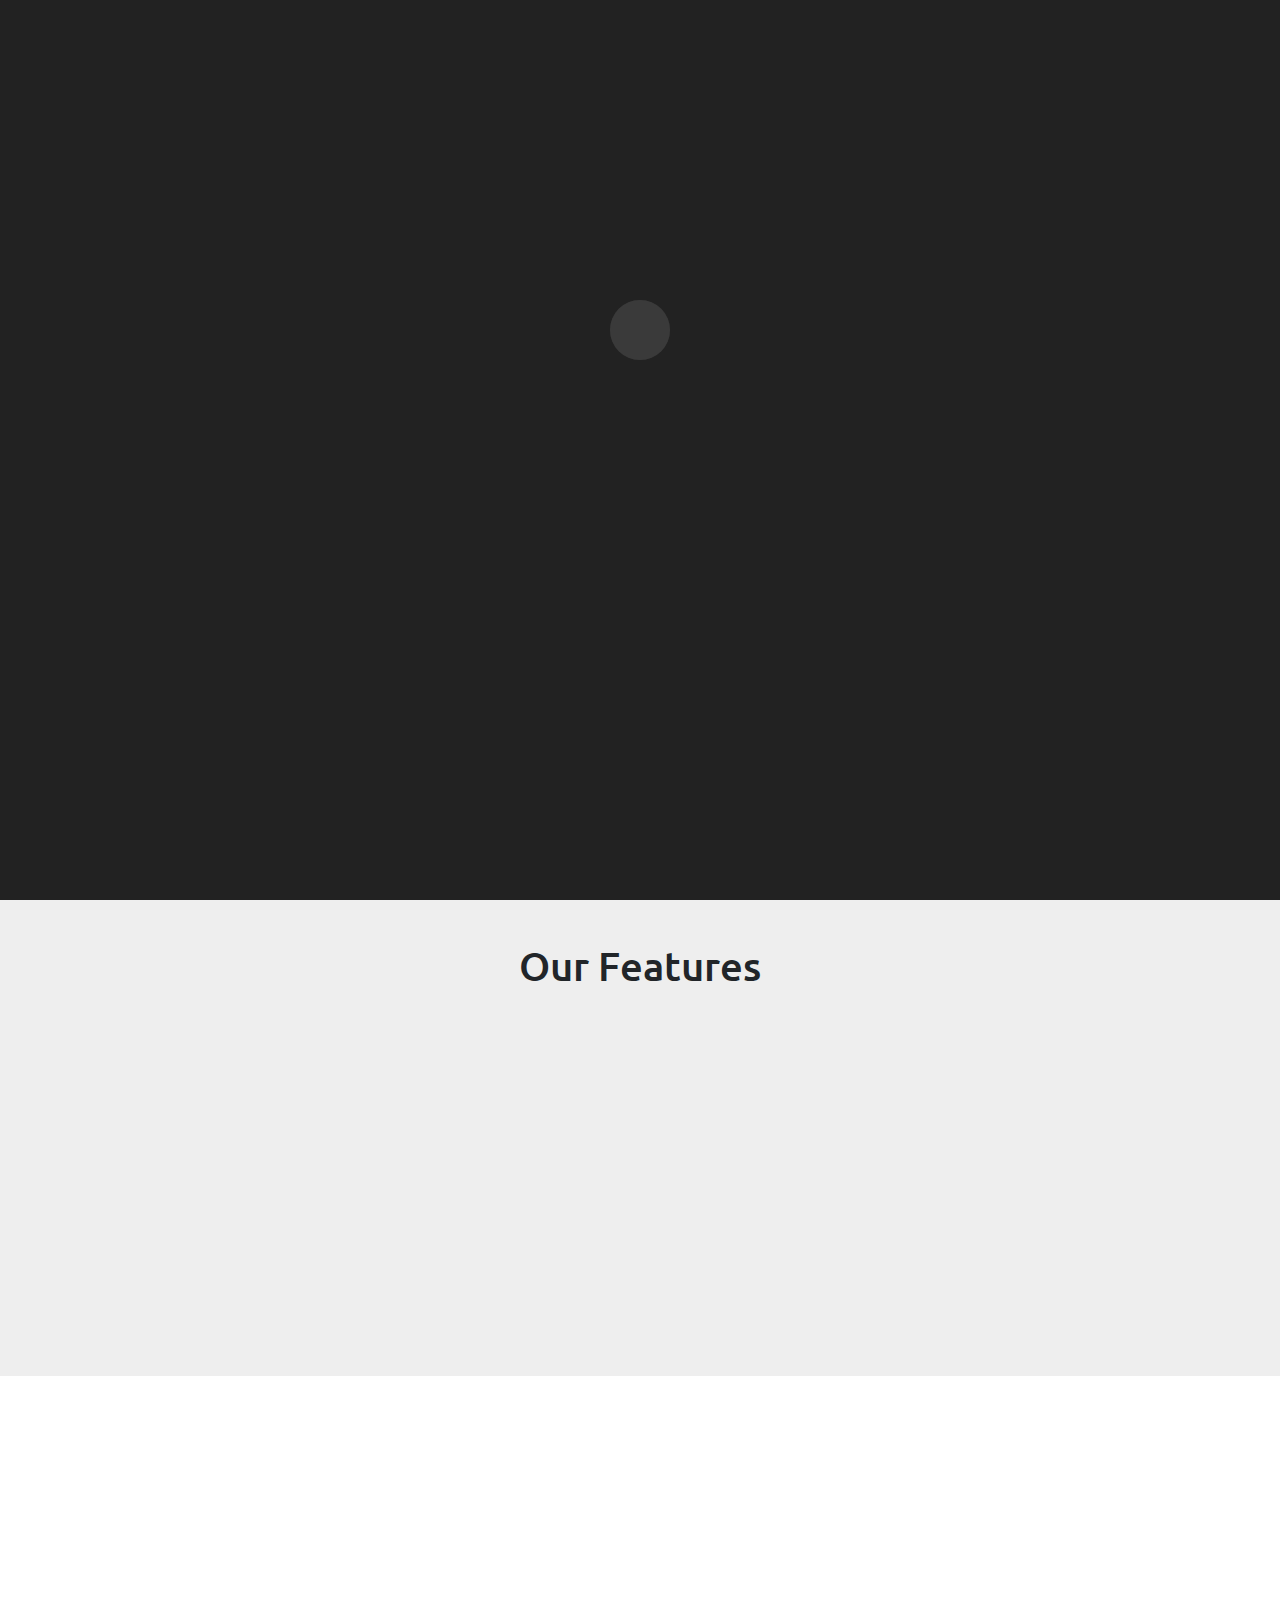
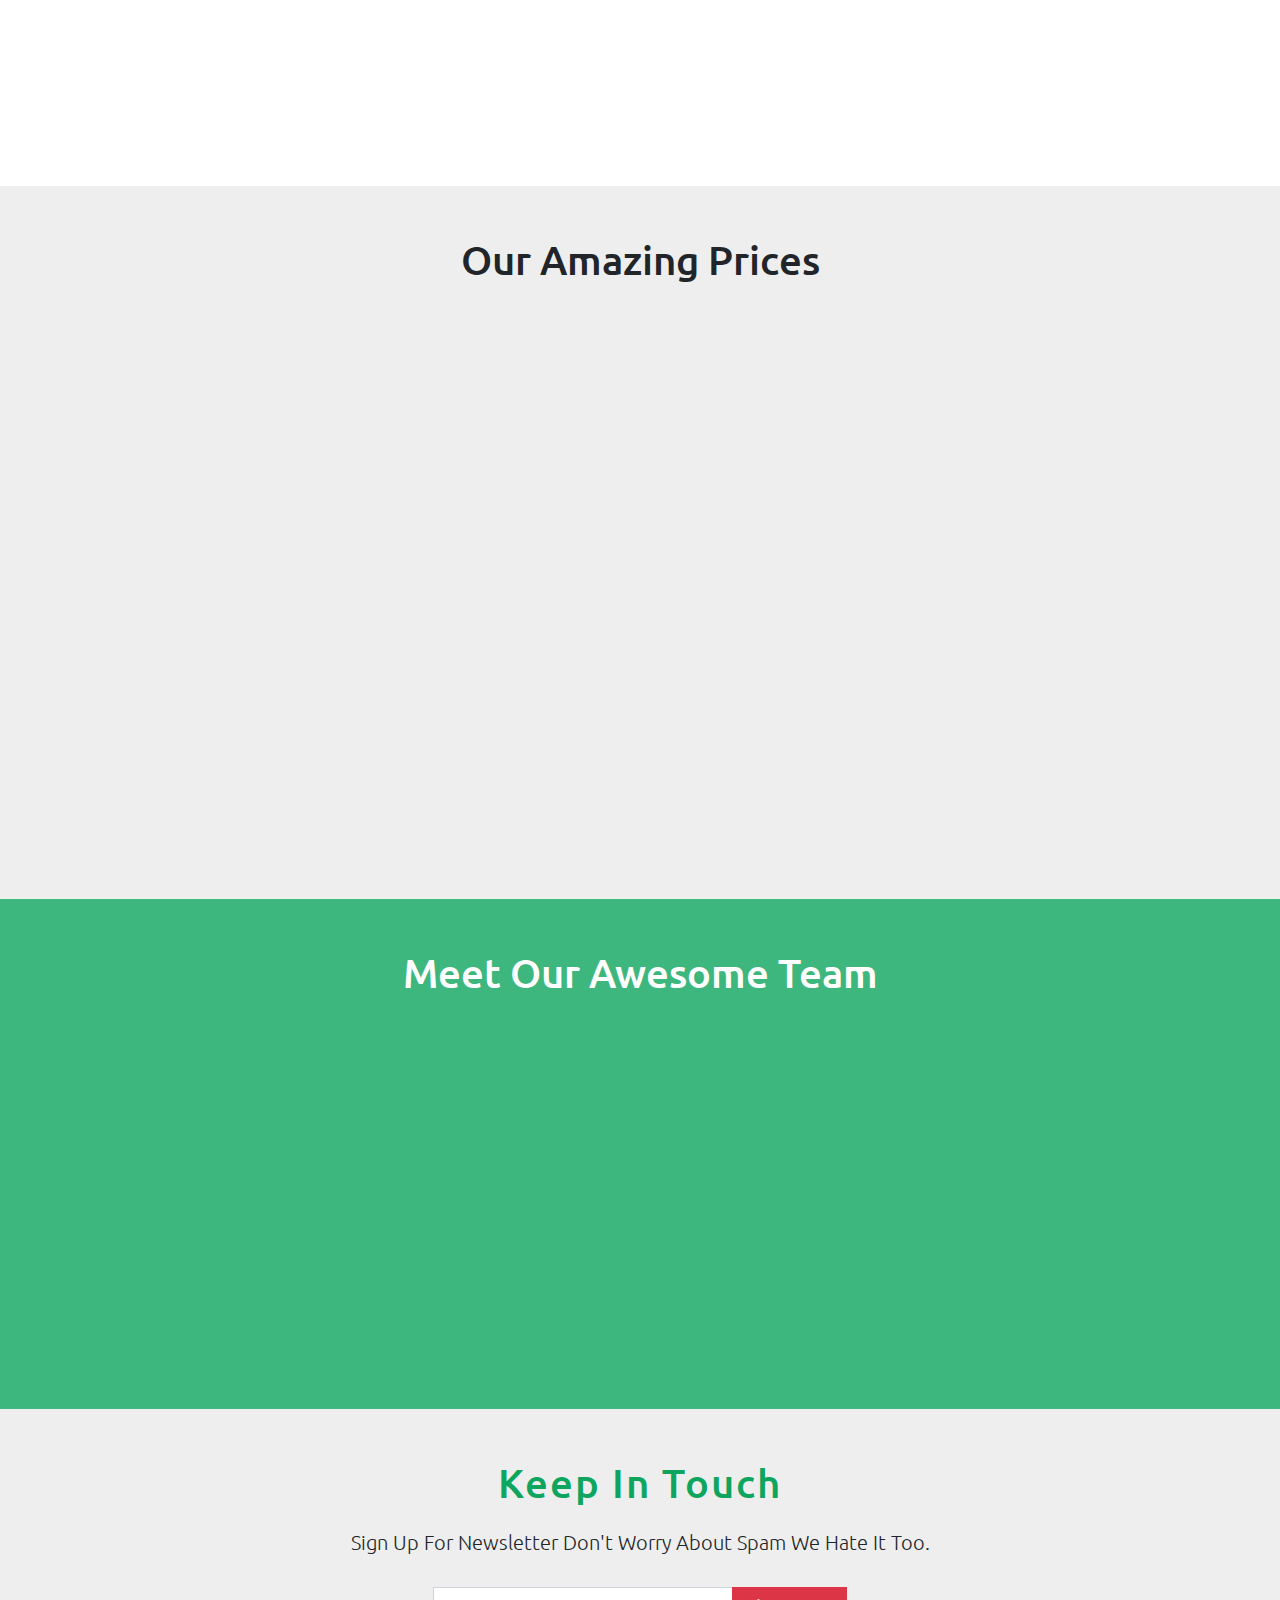
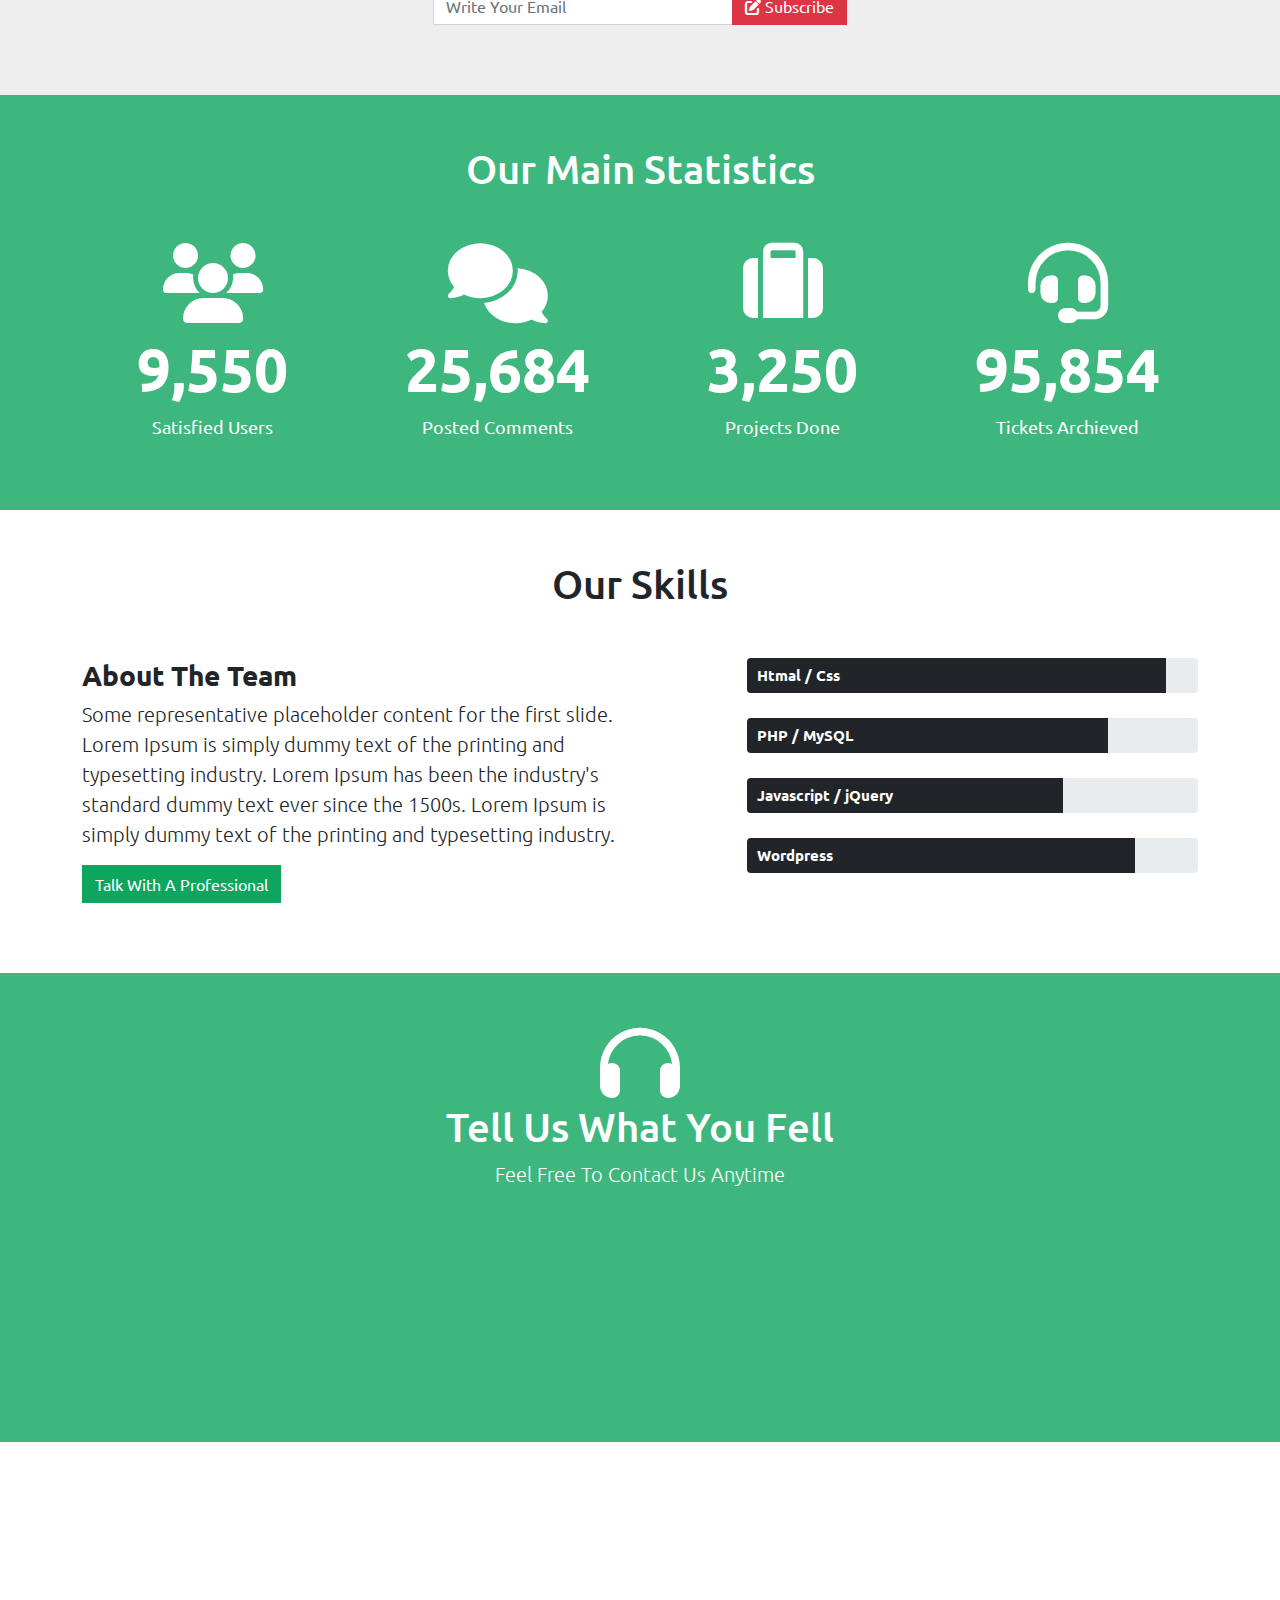
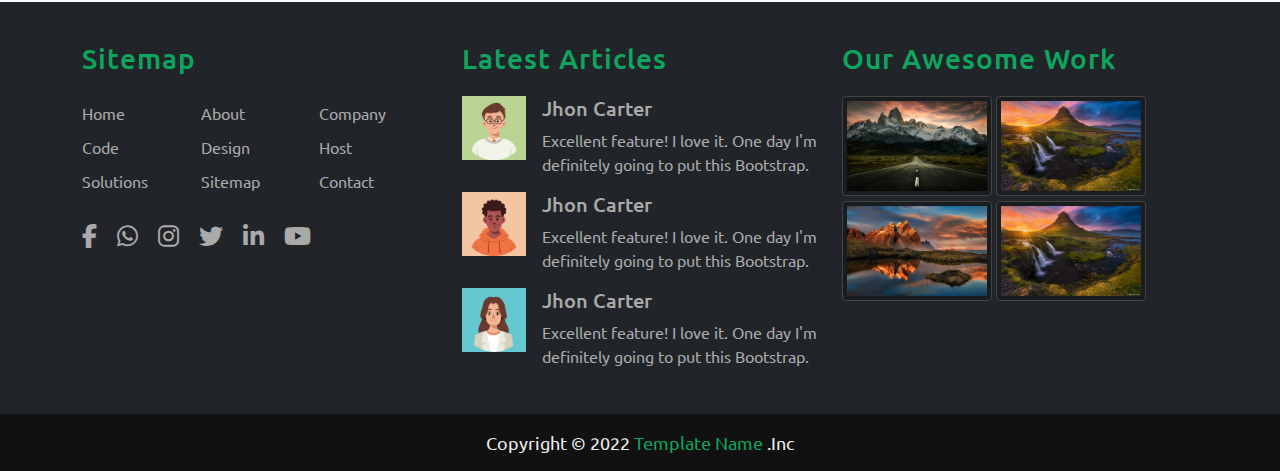
<file: index.html>
<!DOCTYPE html>
<html lang="en">
<head>
    <meta charset="UTF-8">
    <meta http-equiv="X-UA-Compatible" content="IE=edge">
    <!-- First Mobile Meta -->
    <meta name="viewport" content="width=device-width, initial-scale=1.0">
    <title>Home</title>
    <link rel="stylesheet" href="https://cdn.jsdelivr.net/npm/bootstrap-icons@1.8.3/font/bootstrap-icons.css">
    <link rel="stylesheet" href="css/bootstrap.css">
    <link rel="stylesheet" href="https://cdnjs.cloudflare.com/ajax/libs/font-awesome/6.1.1/css/all.min.css">
    <link rel="stylesheet" href="css/style.css">
    <link rel="stylesheet" href="css/media.css">
    <link rel="stylesheet" href="css/default_theme.css">
    <link rel="stylesheet" href="css/hover.css">
    <link rel="stylesheet" href="css/animate.css">
    <!--[if It IE 9]>
    <script src="js/html5shiv.min.js"></script>
    <script src="js/respond.min.js"></script>
    <![endif]-->
</head>
<body>

    <!-- Start Section Tool Box -->

    <section class="option-box">
        <div class="color-option">
            <h4>Color Option</h4>
            <ul class="list-unstyled">
                <li data-value="css/default_theme.css"></li>
                <li data-value="css/darkRed_theme.css"></li>
                <li data-value="css/purple_theme.css"></li>
                <li data-value="css/yellow_theme.css"></li>
                <li data-value="css/blue_theme.css"></li>
            </ul>
        </div>
        <i class="fa fa-gear fa-2x gear-check"></i>
    </section>

    <!-- End Section Tool Box -->

    <!-- Start Navbar -->
    
    <nav class="navbar fixed-top navbar-dark bg-dark navbar-expand-lg">
        <div class="container">
            <a class="navbar-brand" href="#">
                <img src="images/bootstrap-logo.svg" alt="" width="30" height="24" 
                class="d-inline-block align-text-bottom">Site <span>Inc.</span></a>
            <button class="navbar-toggler" type="button" data-bs-toggle="collapse" data-bs-target="#navbarSupportedContent" aria-controls="navbarSupportedContent" aria-expanded="false" aria-label="Toggle navigation">
                <span class="navbar-toggler-icon"></span>
            </button>
            <div class="collapse navbar-collapse" id="navbarSupportedContent">
                <ul class="navbar-nav me-auto mb-2 mb-lg-0">
                <li class="nav-item">
                    <a class="nav-link active" aria-current="page" href="index.html">Home</a>
                </li>
                <li class="nav-item">
                    <a class="nav-link" href="about.html">About</a>
                </li>
                <li class="nav-item">
                    <a class="nav-link" href="#">FAQ</a>
                </li>
                <li class="nav-item dropdown">
                    <a class="nav-link dropdown-toggle" href="#" id="navbarDropdown" role="button" data-bs-toggle="dropdown" aria-expanded="false">
                    Services
                    </a>
                    <ul class="dropdown-menu" aria-labelledby="navbarDropdown">
                    <li><a class="dropdown-item" href="#">Programming</a></li>
                    <li><a class="dropdown-item" href="#">Web Design</a></li>
                    <li><a class="dropdown-item" href="#">Graphic Design</a></li>
                    <li><hr class="dropdown-divider"></li>
                    <li><a class="dropdown-item" href="#">Web Hosting</a></li>
                    </ul>
                </li>
                <li class="nav-item">
                    <a class="nav-link" href="#">Map</a>
                </li>
                <li class="nav-item">
                    <a class="nav-link" href="#">Contact</a>
                </li>
                </ul>
            </div>
        </div>
    </nav>

    <!-- End Navbar -->

    <!-- Start Carousel -->

    <div id="myslide" class="carousel slide carousel-fade" data-bs-ride="false">
        <div class="carousel-indicators">
          <button type="button" data-bs-target="#myslide" data-bs-slide-to="0" class="active" aria-current="true" aria-label="Slide 1"></button>
          <button type="button" data-bs-target="#myslide" data-bs-slide-to="1" aria-label="Slide 2"></button>
          <button type="button" data-bs-target="#myslide" data-bs-slide-to="2" aria-label="Slide 3"></button>
        </div>
        <div class="carousel-inner">
          <div class="carousel-item active">
            <img src="images/01.jpg" class="d-block w-100" alt="...">
            <div class="carousel-caption d-none d-md-block">
              <h5>First slide label</h5>
              <p>Some representative placeholder content for the first slide.</p>
            </div>
          </div>
          <div class="carousel-item">
            <img src="images/02.jpg" class="d-block w-100" alt="...">
            <div class="carousel-caption d-none d-md-block">
              <h5>Second slide label</h5>
              <p>Some representative placeholder content for the second slide.</p>
            </div>
          </div>
          <div class="carousel-item">
            <img src="images/03.jpg" class="d-block w-100" alt="...">
            <div class="carousel-caption d-none d-md-block">
              <h5>Third slide label</h5>
              <p>Some representative placeholder content for the third slide.</p>
            </div>
          </div>
        </div>
        <button class="carousel-control-prev" type="button" data-bs-target="#myslide" data-bs-slide="prev">
          <span class="carousel-control-prev-icon" aria-hidden="true"></span>
          <span class="visually-hidden">Previous</span>
        </button>
        <button class="carousel-control-next" type="button" data-bs-target="#myslide" data-bs-slide="next">
          <span class="carousel-control-next-icon" aria-hidden="true"></span>
          <span class="visually-hidden">Next</span>
        </button>
    </div>

    <!-- End Carousel -->

    <!-- Start Section -->

    <section class="about text-center wow animate__bounceIn" data-wow-duration="2s" data-wow-offset="400">
        <div class="container">
            <h1>Meet Our New Template <span>Site Inc.</span></h1>
            <p class="lead">Carousels support swiping left/right on touchscreen devices to move between slides.</p>
        </div>
    </section>

    <!-- End Section -->

    <!-- Start Section Features-->

    <section class="features text-center">
        <div class="container">
            <h2 class="h1">Our Features</h2>
            <div class="row">
                <div class="col-lg-3 col-md-6">
                    <div class="feat wow animate__bounceInLeft" data-wow-duration="2s" data-wow-offset="200">
                        <i class="bi bi-check-lg"></i>
                        <h4>100% Responsive</h4>
                        <p>Lorem Ipsum is simply dummy text of the printing and typesetting industry. Lorem Ipsum has been the industry's standard dummy text ever since the 1500s.</p>
                    </div>
                </div>
                <div class="col-lg-3 col-md-6">
                    <div class="feat wow animate__bounceInUp" data-wow-duration="2s" data-wow-offset="200">
                        <i class="bi bi-hand-thumbs-up"></i>
                        <h4>Retina Ready</h4>
                        <p>Lorem Ipsum is simply dummy text of the printing and typesetting industry. Lorem Ipsum has been the industry's standard dummy text ever since the 1500s.</p>
                    </div>
                </div>
                <div class="col-lg-3 col-md-6">
                    <div class="feat wow animate__bounceInDown" data-wow-duration="2s" data-wow-offset="200">
                        <i class="bi bi-eye"></i>
                        <h4>Awesome Display</h4>
                        <p>Lorem Ipsum is simply dummy text of the printing and typesetting industry. Lorem Ipsum has been the industry's standard dummy text ever since the 1500s.</p>
                    </div>
                </div>
                <div class="col-lg-3 col-md-6">
                    <div class="feat wow animate__bounceInRight" data-wow-duration="2s" data-wow-offset="200">
                        <i class="bi bi-pencil"></i>
                        <h4>Well Documented</h4>
                        <p>Lorem Ipsum is simply dummy text of the printing and typesetting industry. Lorem Ipsum has been the industry's standard dummy text ever since the 1500s.</p>
                    </div>

                </div>
            </div>
        </div>
    </section>

    <!-- End Section Features-->

    <!-- Start Testimonials Section -->

    <section class="testimonials text-center wow animate__jackInTheBox" data-wow-duration="2s" data-wow-offset="400">
        <div class="container">
            <h2 class="h1">What Our Clients Say</h2>
            <div id="carousel-testimonials" class="carousel slide" data-bs-ride="false">
                <div class="carousel-inner">
                    <div class="carousel-item active">
                        <p class="lead">Some representative placeholder content for the first slide. Lorem Ipsum is simply dummy text of the printing and typesetting industry. Lorem Ipsum has been the industry's standard dummy text ever since the 1500s.</p>
                        <span>Mohamed Alaa</span>
                    </div>
                    <div class="carousel-item">
                        <p class="lead">Some representative placeholder content for the first slide. Lorem Ipsum is simply dummy text of the printing and typesetting industry. Lorem Ipsum has been the industry's standard dummy text ever since the 1500s.</p>
                        <span>Ahmed Said</span>
                    </div>
                    <div class="carousel-item">
                        <p class="lead">Some representative placeholder content for the first slide. Lorem Ipsum is simply dummy text of the printing and typesetting industry. Lorem Ipsum has been the industry's standard dummy text ever since the 1500s.</p>
                        <span>Haneen Alaa</span>
                    </div>
                </div>
                <div class="carousel-indicators">
                    <button type="button" data-bs-target="#carousel-testimonials" data-bs-slide-to="0" class="active" aria-current="true" aria-label="Slide 1">
                        <img src="images/001-02.jpg" alt="Mohamed Alaa">
                    </button>
                    <button type="button" data-bs-target="#carousel-testimonials" data-bs-slide-to="1" aria-label="Slide 2">
                        <img src="images/002-02.jpg" alt="Ahmed Said">
                    </button>
                    <button type="button" data-bs-target="#carousel-testimonials" data-bs-slide-to="2" aria-label="Slide 3">
                        <img src="images/003-02.jpg" alt="Haneen Alaa">
                    </button>
                </div>
            </div>
        </div>
    </section>

    <!-- End Testimonials Section -->

    <!-- Start Price Table Section -->

    <section class="price-table text-center">
        <div class="container">
            <h2 class="h1">Our Amazing Prices</h2>
            <div class="row">
                <div class="col-md-3 col-sm-6 col-xs-12">
                    <div class="price-box wow animate__fadeInUp" data-wow-duration="2s" data-wow-offset="500">
                        <h2>Hosting</h2>
                        <p>$40</p>
                        <ul class="list-unstyled">
                            <li>Space: 30GB</li>
                            <li>Email: 20</li>
                            <li>IP: 2 ip</li>
                            <li>Databases: 10</li>
                            <li>FTP Accounts: 5</li>
                        </ul>
                        <a href="#" class="btn btn-info">Order New</a>
                    </div>
                </div>
                <div class="col-md-3 col-sm-6 col-xs-12">
                    <div class="price-box wow animate__fadeInDown" data-wow-duration="2s" data-wow-offset="500">
                        <h2>VPS</h2>
                        <p>$50</p>
                        <ul class="list-unstyled">
                            <li>Space: 50GB</li>
                            <li>Email: 30</li>
                            <li>IP: 5 ip</li>
                            <li>Databases: 20</li>
                            <li>FTP Accounts: 10</li>
                        </ul>
                        <a href="#" class="btn btn-info">Order New</a>
                    </div>
                </div>
                <div class="col-md-3 col-sm-6 col-xs-12">
                    <div class="price-box wow animate__fadeInUp" data-wow-duration="2s" data-wow-offset="500">
                        <h2>Dedicated</h2>
                        <p>$70</p>
                        <ul class="list-unstyled">
                            <li>Space: 80GB</li>
                            <li>Email: 40</li>
                            <li>IP: 8 ip</li>
                            <li>Databases: 30</li>
                            <li>FTP Accounts: 20</li>
                        </ul>
                        <a href="#" class="btn btn-info">Order New</a>
                    </div>
                </div>
                <div class="col-md-3 col-sm-6 col-xs-12">
                    <div class="price-box wow animate__fadeInDown" data-wow-duration="2s" data-wow-offset="500">
                        <h2>Cloud</h2>
                        <p>$90</p>
                        <ul class="list-unstyled">
                            <li>Space: 90GB</li>
                            <li>Email: 50</li>
                            <li>IP: 10 ip</li>
                            <li>Databases: 50</li>
                            <li>FTP Accounts: 50</li>
                        </ul>
                        <a href="#" class="btn btn-info">Order New</a>
                    </div>
                </div>
            </div>
        </div>
    </section>

    <!-- End Price Table Section -->

    <!-- Start Our Team Section -->

    <section class="our-team text-center">
        <div class="team">
            <div class="container">
                <h2 class="h1">Meet Our Awesome Team</h2>
                <div class="row">
                    <div class="col-lg-3 col-sm-6">
                        <div class="person wow animate__pulse" data-wow-duration="1s" data-wow-offset="400">
                            <img class="rounded-circle" src="images/001-02.jpg" alt="Mohamed Alaa">
                            <h3>Mohamed Alaa</h3>
                            <p>Some representative placeholder content for the first slide.</p>
                            <a href="#"><i class="fa-brands fa-google"></i></a>
                            <a href=""><i class="fa-brands fa-facebook-f"></i></a>
                            <a href=""><i class="fa-brands fa-twitter"></i></a>
                            <a href=""><i class="fa-brands fa-instagram"></i></a>
                        </div>
                    </div>

                    <div class="col-lg-3 col-sm-6">
                        <div class="person wow animate__pulse" data-wow-duration="1s" data-wow-offset="400">
                            <img class="rounded-circle" src="images/002-02.jpg" alt="Mahmod Ahmed">
                            <h3>Mahmod Ahmed</h3>
                            <p>Some representative placeholder content for the first slide.</p>
                            <a href="#"><i class="fa-brands fa-google"></i></a>
                            <a href=""><i class="fa-brands fa-facebook-f"></i></a>
                            <a href=""><i class="fa-brands fa-twitter"></i></a>
                            <a href=""><i class="fa-brands fa-instagram"></i></a>
                        </div>
                    </div>

                    <div class="col-lg-3 col-sm-6">
                        <div class="person wow animate__pulse" data-wow-duration="1s" data-wow-offset="400">
                            <img class="rounded-circle" src="images/003-02.jpg" alt="Salma Gamal">
                            <h3>Salma Gamal</h3>
                            <p>Some representative placeholder content for the first slide.</p>
                            <a href="#"><i class="fa-brands fa-google"></i></a>
                            <a href=""><i class="fa-brands fa-facebook-f"></i></a>
                            <a href=""><i class="fa-brands fa-twitter"></i></a>
                            <a href=""><i class="fa-brands fa-instagram"></i></a>
                        </div>
                    </div>

                    <div class="col-lg-3 col-sm-6">
                        <div class="person wow animate__pulse" data-wow-duration="1s" data-wow-offset="400">
                            <img class="rounded-circle" src="images/003-02.jpg" alt="Haneen Alaa">
                            <h3>Haneen Alaa</h3>
                            <p>Some representative placeholder content for the first slide.</p>
                            <a href="#"><i class="fa-brands fa-google"></i></a>
                            <a href=""><i class="fa-brands fa-facebook-f"></i></a>
                            <a href=""><i class="fa-brands fa-twitter"></i></a>
                            <a href=""><i class="fa-brands fa-instagram"></i></a>
                        </div>
                    </div>
                </div>
            </div>
        </div>
    </section>

    <!-- End Our Team Section -->

    <!-- Start Subscribe Section -->

    <section class="subscribe text-center">
        <div class="container">
            <h2 class="h1">Keep In Touch</h2>
            <p class="lead">Sign Up For Newsletter Don't Worry About Spam We Hate It Too.</p>
            <form class="form-inline">
                <input class="form-control" type="text" placeholder="Write Your Email">
                <button class="btn btn-danger"><i class="fa fa-edit"></i> Subscribe</button>
            </form>
        </div>

    </section>

    <!-- End Subscribe Section -->

    <!-- Start Stats Section -->

    <section class="statistics text-center">
        <div class="data">
            <div class="container">
                <h2 class="h1">Our Main Statistics</h2>
                <div class="row">
                    <div class="col-lg-3 col-sm-6">
                        <div class="stats">
                            <i class="fa fa-users fa-5x"></i>
                            <p>9,550</p>
                            <span>Satisfied Users</span>
                        </div>
                    </div>

                    <div class="col-lg-3 col-sm-6">
                        <div class="stats">
                            <i class="fa fa-comments fa-5x"></i>
                            <p>25,684</p>
                            <span>Posted Comments</span>
                        </div>
                    </div>

                    <div class="col-lg-3 col-sm-6">
                        <div class="stats">
                            <i class="fa fa-suitcase fa-5x"></i>
                            <p>3,250</p>
                            <span>Projects Done</span>
                        </div>
                    </div>

                    <div class="col-lg-3 col-sm-6">
                        <div class="stats">
                            <i class="fa fa-headset fa-5x"></i>
                            <p>95,854</p>
                            <span>Tickets Archieved</span>
                        </div>
                    </div>

                </div>
            </div>
        </div>
    </section>

    <!-- End Stats Section -->

    <!-- Start Skills Section -->

    <section class="our-skills">
        <div class="container">
            <h2 class="h1 text-center">Our Skills</h2>
            <div class="row">

                 <!-- Start Team Info -->
                 <div class="col-md-6">
                    <div class="skills-info">
                        <h3>About The Team</h3>
                        <p class="lead">Some representative placeholder content for the first slide. Lorem Ipsum is simply dummy text of the printing and typesetting industry. Lorem Ipsum has been the industry's standard dummy text ever since the 1500s. Lorem Ipsum is simply dummy text of the printing and typesetting industry.</p>
                        <button type="button" class="btn">Talk With A Professional</button>
                    </div>
                </div>
                <!-- End Team Info -->

                <!-- Start Progress Skills -->
                <div class="col-md-5 offset-md-1">
                    <div class="skills-progress">
                        <div class="progress">
                            <div class="progress-bar" role="progressbar" aria-valuenow="93" aria-valuemin="0"
                            aria-valuemax="100" style="width: 93%">Htmal / Css</div>
                        </div>
                        <div class="progress">
                            <div class="progress-bar" role="progressbar" aria-valuenow="80" aria-valuemin="0"
                            aria-valuemax="100" style="width: 80%">PHP / MySQL</div>
                        </div>
                        <div class="progress">
                            <div class="progress-bar" role="progressbar" aria-valuenow="70" aria-valuemin="0"
                            aria-valuemax="100" style="width: 70%">Javascript / jQuery</div>
                        </div>
                        <div class="progress">
                            <div class="progress-bar" role="progressbar" aria-valuenow="86" aria-valuemin="0"
                            aria-valuemax="100" style="width: 86%">Wordpress</div>
                        </div>
                    </div>
                </div>
                <!-- End Progress Skills -->
            </div>
        </div>
    </section>

    <!-- End Skills Section -->

    <!-- Start Contact Us Section -->

    <section class="contact-us text-center">
        <div class="fields">
            <div class="container">
                <div class="row">
                    <i class="fa fa-headphones fa-5x"></i>
                    <h2 class="h1">Tell Us What You Fell</h2>
                    <p class="lead">Feel Free To Contact Us Anytime</p>
                    <div class="col-md-6 wow animate__bounceInLeft" data-wow-duration="1s" data-wow-offset="200">
                        <div class="form-group">
                            <input class="form-control" type="text" placeholder="Username">
                        </div>
                        <div class="form-group">
                            <input class="form-control" type="text" placeholder="Email">
                        </div>
                        <div class="form-group">
                            <input class="form-control" type="text" placeholder="Cell Phone">
                        </div>
                    </div>
                    <div class="col-md-6 wow animate__bounceInRight" data-wow-duration="1s" data-wow-offset="200">
                        <div class="form-group">
                            <textarea class="form-control" placeholder="Your Message"></textarea>
                        </div>
                        <button type="button" class="btn btn-danger">Contact Us</button>
                    </div>
                </div>
            </div>
        </div>
    </section>

    <!-- End Contact Us Section -->

    <!-- Start Section Contant Us -->

    <section class="our-clients">
        <div class="container">
            <div class="row">
                <ul class="list-unstyled">
                    <li class="col-md-2 col-xs-4"><img class="img wow animate__fadeInDown" data-wow-duration="1s" data-wow-offset="300" src="images/ourClients/Dunkin_Logo.png" alt="Dunkin"></li>
                    <li class="col-md-2 col-xs-4"><img class="img wow animate__fadeInDown" data-wow-duration="1s" data-wow-offset="300" src="images/ourClients/NWH_Logo.png" alt="Newton Wellesley"></li>
                    <li class="col-md-2 col-xs-4"><img class="img wow animate__fadeInDown" data-wow-duration="1s" data-wow-offset="300" src="images/ourClients/FMW_Logo-1.png" alt="Foundation"></li>
                    <li class="col-md-2 col-xs-4"><img class="img wow animate__fadeInDown" data-wow-duration="1s" data-wow-offset="300" src="images/ourClients/Quench-Logo-2.png" alt="Quench"></li>
                    <li class="col-md-2 col-xs-4"><img class="img wow animate__fadeInDown" data-wow-duration="1s" data-wow-offset="300" src="images/ourClients/Symantec_Logo.png" alt="Symantec"></li>
                </ul>
            </div>
        </div>

    </section>

    <!-- End Section Contact Us -->

    <!-- Start Section Ultimate Footer -->

    <section class="footer">
        <div class="container">
            <div class="row">
                <div class="col-lg-4 col-md-6">
                    <h3>Sitemap</h3>
                    <ul class="list-unstyled three-columns">
                        <li>Home</li>
                        <li>About</li>
                        <li>Company</li>
                        <li>Code</li>
                        <li>Design</li>
                        <li>Host</li>
                        <li>Solutions</li>
                        <li>Sitemap</li>
                        <li>Contact</li>
                    </ul>
                    <ul class="list-unstyled social-icons">
                        <li><i class="fa-brands fa-facebook-f"></i></li>
                        <li><i class="fa-brands fa-whatsapp"></i></li>
                        <li><i class="fa-brands fa-instagram"></i></li>
                        <li><i class="fa-brands fa-twitter"></i></li>
                        <li><i class="fa-brands fa-linkedin-in"></i></li>
                        <li><i class="fa-brands fa-youtube"></i></li>
                    </ul>
                </div>
                <div class="col-lg-4 col-md-6">
                    <h3>Latest Articles</h3>
                    <div class="d-flex">
                        <div class="flex-shrink-0">
                            <img src="images/001-02.jpg" alt="Image 1">
                        </div>
                        <div class="flex-grow-1 ms-3">
                            <h5>Jhon Carter</h5>
                            <p>Excellent feature! I love it. One day I'm definitely going to put this Bootstrap.</p>
                        </div>
                    </div>

                    <div class="d-flex">
                        <div class="flex-shrink-0">
                            <img src="images/002-02.jpg" alt="Image 2">
                        </div>
                        <div class="flex-grow-1 ms-3">
                            <h5>Jhon Carter</h5>
                            <p>Excellent feature! I love it. One day I'm definitely going to put this Bootstrap.</p>
                        </div>
                    </div>

                    <div class="d-flex">
                        <div class="flex-shrink-0">
                            <img src="images/003-02.jpg" alt="Image 3">
                        </div>
                        <div class="flex-grow-1 ms-3">
                            <h5>Jhon Carter</h5>
                            <p>Excellent feature! I love it. One day I'm definitely going to put this Bootstrap.</p>
                        </div>
                    </div>
                </div>
                <div class="col-lg-4 image-text-center">
                    <h3>Our Awesome Work</h3>
                    <img class="img-thumbnail" src="images/01.jpg" alt="">
                    <img class="img-thumbnail" src="images/02.jpg" alt="">
                    <img class="img-thumbnail" src="images/03.jpg" alt="">
                    <img class="img-thumbnail" src="images/02.jpg" alt="">
                </div>
            </div>
        </div>
        <div class="copyright text-center">
            Copyright &copy; 2022 <span>Template Name</span> .Inc
        </div>

    </section>

    <!-- End Section Ultimate Footer -->

    <!-- Start Section Loading -->

    <section class="loading-overlay">
        <div class="spinner">
            <div class="double-bounce1"></div>
            <div class="double-bounce2"></div>
        </div>
    </section>

    <!--End Section Loading -->

    <!-- Start Scroll Button -->

    <div id="scroll-top">
        <i class="fa fa-chevron-up fa-3x"></i>
    </div>

    <!-- End Scroll Button -->


    <script src="js/jquery-3.6.0.min.js"></script>
    <script src="js/bootstrap.min.js"></script>
    <script src="js/plugins.js"></script>
    <script src="js/wow.min.js"></script>
    <script>new WOW().init();</script>

</body>
</html>
</file>
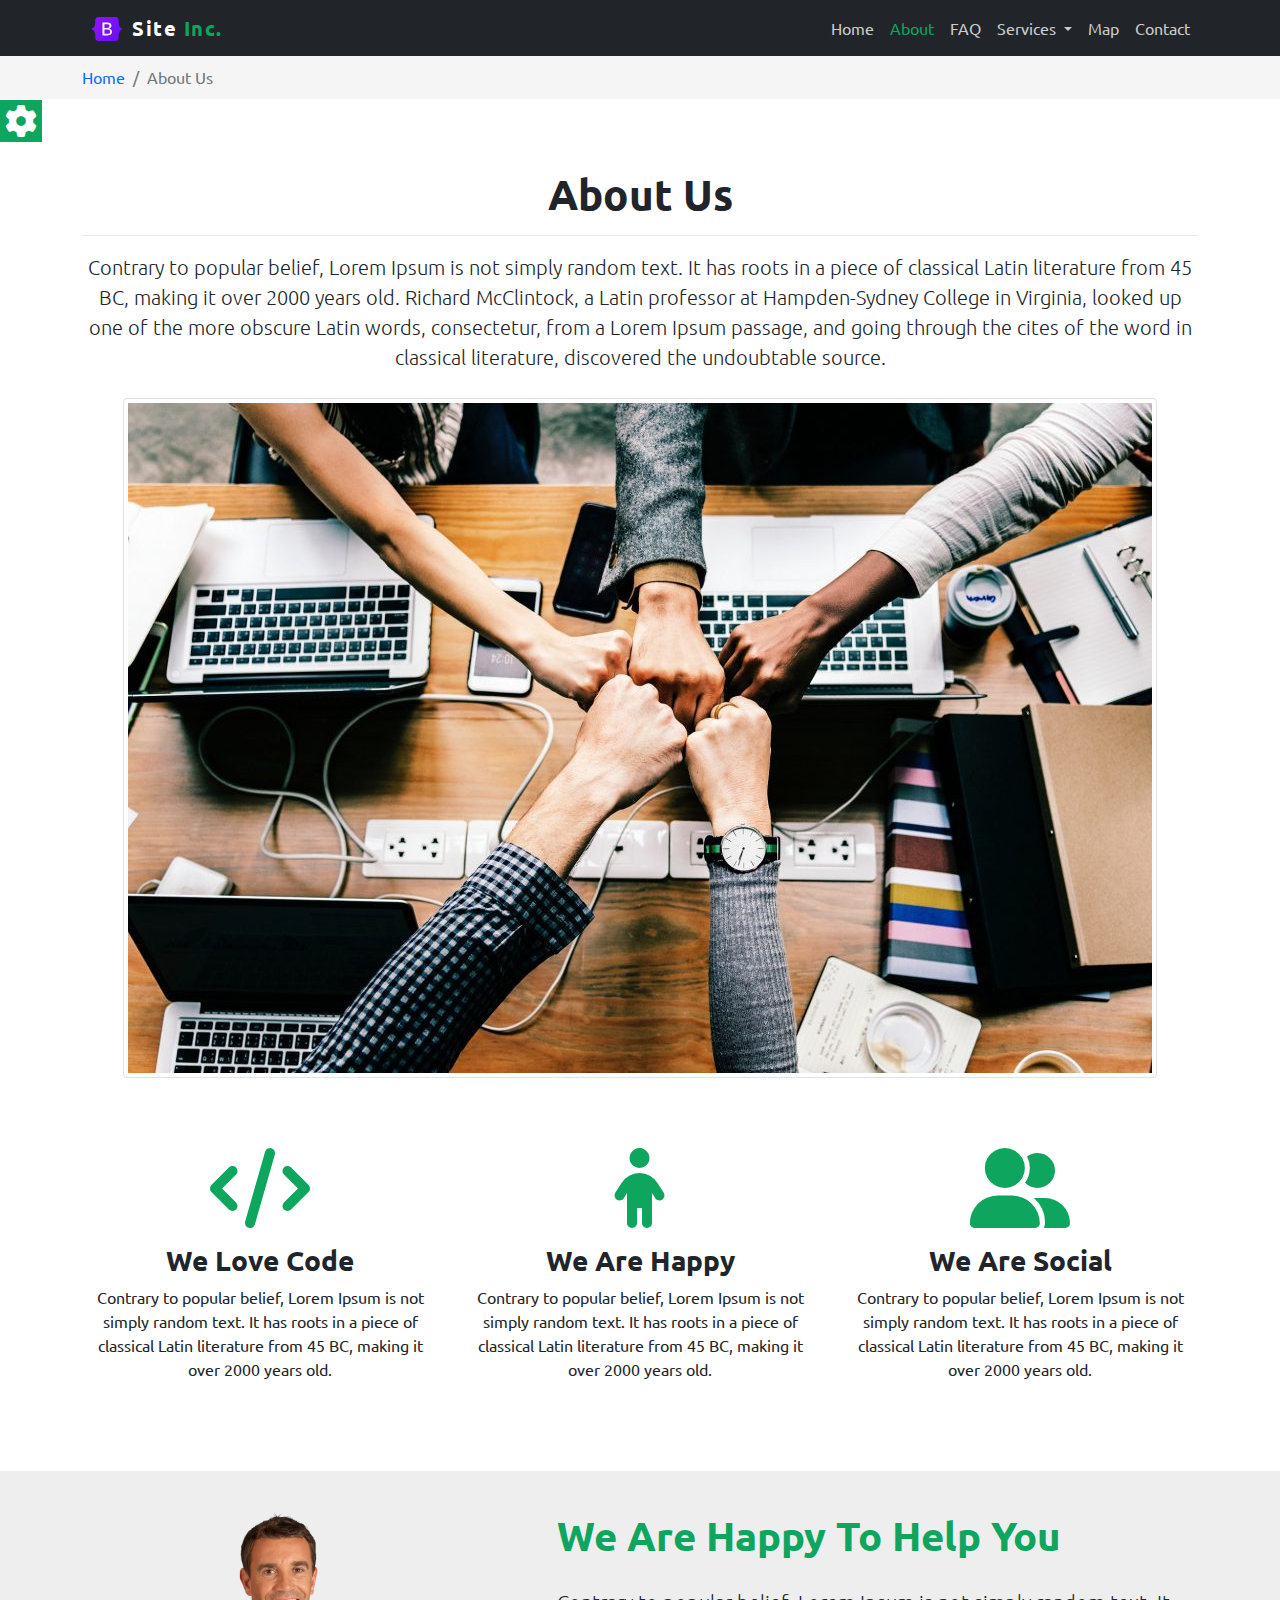
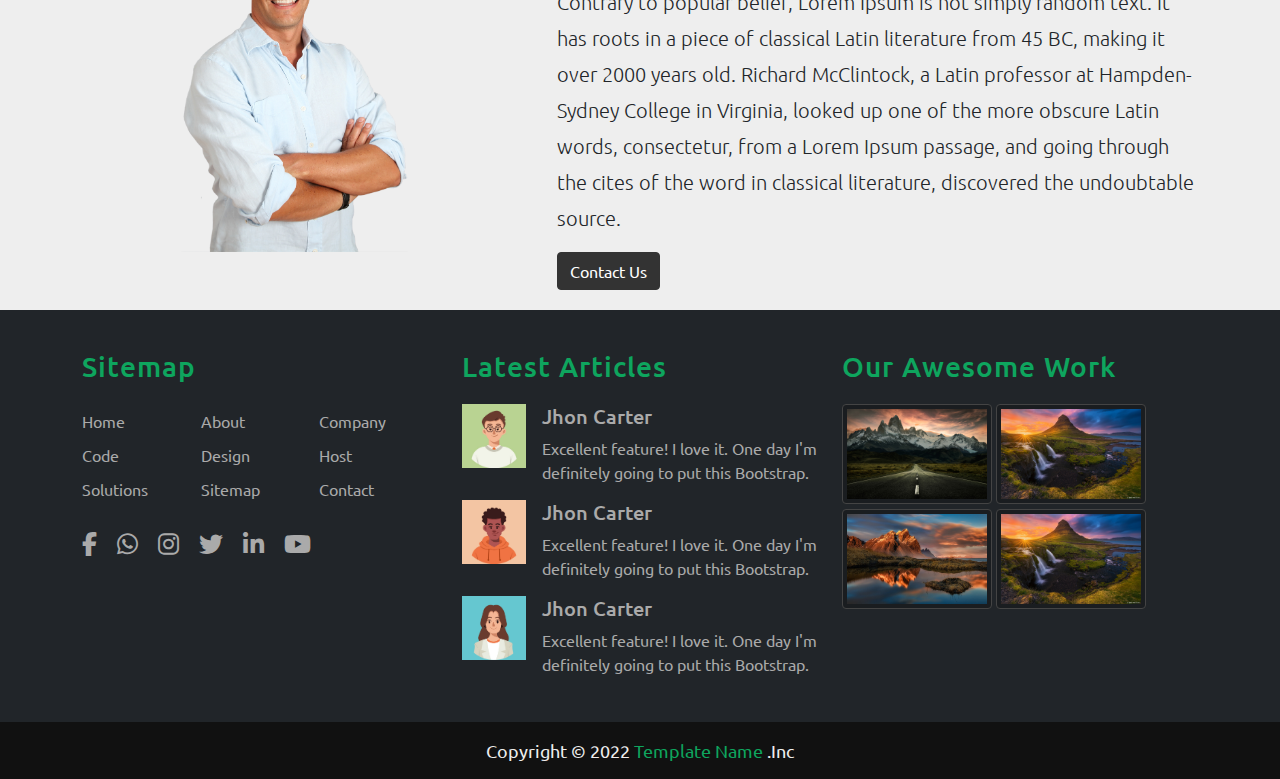
<file: about.html>
<!DOCTYPE html>
<html lang="en">
<head>
    <meta charset="UTF-8">
    <meta http-equiv="X-UA-Compatible" content="IE=edge">
    <!-- First Mobile Meta -->
    <meta name="viewport" content="width=device-width, initial-scale=1.0">
    <title>About</title>
    <link rel="stylesheet" href="https://cdn.jsdelivr.net/npm/bootstrap-icons@1.8.3/font/bootstrap-icons.css">
    <link rel="stylesheet" href="css/bootstrap.css">
    <link rel="stylesheet" href="https://cdnjs.cloudflare.com/ajax/libs/font-awesome/6.1.1/css/all.min.css">
    <link rel="stylesheet" href="css/style.css">
    <link rel="stylesheet" href="css/pages.css">
    <link rel="stylesheet" href="css/media.css">
    <link rel="stylesheet" href="css/default_theme.css">
    <link rel="stylesheet" href="css/hover.css">
    <!--[if It IE 9]>
    <script src="js/html5shiv.min.js"></script>
    <script src="js/respond.min.js"></script>
    <![endif]-->
</head>
<body>

    <!-- Start Section Tool Box -->

    <section class="option-box">
        <div class="color-option">
            <h4>Color Option</h4>
            <ul class="list-unstyled">
                <li data-value="css/default_theme.css"></li>
                <li data-value="css/darkRed_theme.css"></li>
                <li data-value="css/purple_theme.css"></li>
                <li data-value="css/yellow_theme.css"></li>
                <li data-value="css/blue_theme.css"></li>
            </ul>
        </div>
        <i class="fa fa-gear fa-2x gear-check"></i>
    </section>

    <!-- End Section Tool Box -->

    <!-- Start Navbar -->
    
    <nav class="navbar fixed-top navbar-dark bg-dark navbar-expand-lg">
        <div class="container">
            <a class="navbar-brand" href="#">
                <img src="images/bootstrap-logo.svg" alt="" width="30" height="24" 
                class="d-inline-block align-text-bottom">Site <span>Inc.</span></a>
            <button class="navbar-toggler" type="button" data-bs-toggle="collapse" data-bs-target="#navbarSupportedContent" aria-controls="navbarSupportedContent" aria-expanded="false" aria-label="Toggle navigation">
                <span class="navbar-toggler-icon"></span>
            </button>
            <div class="collapse navbar-collapse" id="navbarSupportedContent">
                <ul class="navbar-nav me-auto mb-2 mb-lg-0">
                <li class="nav-item">
                    <a class="nav-link" aria-current="page" href="index.html">Home</a>
                </li>
                <li class="nav-item">
                    <a class="nav-link active" href="about.html">About</a>
                </li>
                <li class="nav-item">
                    <a class="nav-link" href="faq.html">FAQ</a>
                </li>
                <li class="nav-item dropdown">
                    <a class="nav-link dropdown-toggle" href="#" id="navbarDropdown" role="button" data-bs-toggle="dropdown" aria-expanded="false">
                    Services
                    </a>
                    <ul class="dropdown-menu" aria-labelledby="navbarDropdown">
                    <li><a class="dropdown-item" href="#">Programming</a></li>
                    <li><a class="dropdown-item" href="#">Web Design</a></li>
                    <li><a class="dropdown-item" href="#">Graphic Design</a></li>
                    <li><hr class="dropdown-divider"></li>
                    <li><a class="dropdown-item" href="#">Web Hosting</a></li>
                    </ul>
                </li>
                <li class="nav-item">
                    <a class="nav-link" href="#">Map</a>
                </li>
                <li class="nav-item">
                    <a class="nav-link" href="#">Contact</a>
                </li>
                </ul>
            </div>
        </div>
    </nav>

    <!-- End Navbar -->

    <!-- Start Breadcrumb -->
    <div class="breadcrumb-holder">
        <div class="container">
            <ol class="breadcrumb">
                <li class="breadcrumb-item"><a href="index.html">Home</a></li>
                <li class="breadcrumb-item active" aria-current="page">About Us</li>
            </ol>
        </div>
    </div>

    <!-- End Breadcrumb -->

    <!-- Start About Us Intro-->

    <section class="about-us text-center">
        <div class="container">
            <h1>About Us</h1>
            <hr>
            <p class="lead">Contrary to popular belief, Lorem Ipsum is not simply random text. It has roots in a piece of classical Latin literature from 45 BC, making it over 2000 years old. Richard McClintock, a Latin professor at Hampden-Sydney College in Virginia, looked up one of the more obscure Latin words, consectetur, from a Lorem Ipsum passage, and going through the cites of the word in classical literature, discovered the undoubtable source.</p>
            <img class="img-thumbnail" src="images/team.jpg" alt="Company Team">
        </div>

    </section>

    <!-- End About Us Intro -->

    <!-- Start About Features -->

    <section class="about-features text-center">
        <div class="container">
            <div class="row">
                <div class="col-sm-4">
                    <i class="fa fa-code fa-5x"></i>
                    <h3>We Love Code</h3>
                    <p>Contrary to popular belief, Lorem Ipsum is not simply random text. It has roots in a piece of classical Latin literature from 45 BC, making it over 2000 years old.</p>
                </div>
                <div class="col-sm-4">
                    <i class="fa fa-child fa-5x"></i>
                    <h3>We Are Happy</h3>
                    <p>Contrary to popular belief, Lorem Ipsum is not simply random text. It has roots in a piece of classical Latin literature from 45 BC, making it over 2000 years old.</p>
                </div>
                <div class="col-sm-4">
                    <i class="fa fa-user-group fa-5x"></i>
                    <h3>We Are Social</h3>
                    <p>Contrary to popular belief, Lorem Ipsum is not simply random text. It has roots in a piece of classical Latin literature from 45 BC, making it over 2000 years old.</p>
                </div>
            </div>
        </div>
    </section>

    <!-- End About Features -->

    <!-- Start About CEO -->

    <section class="about-ceo">
        <div class="container">
            <div class="row">
                <div class="col-sm-5">
                    <img class="img-fluid" src="images/peson.png" alt="CEO">
                </div>
                <div class="col-sm-7">
                    <h2 class="h1">We Are Happy To Help You</h2>
                    <p class="lead">Contrary to popular belief, Lorem Ipsum is not simply random text. It has roots in a piece of classical Latin literature from 45 BC, making it over 2000 years old. Richard McClintock, a Latin professor at Hampden-Sydney College in Virginia, looked up one of the more obscure Latin words, consectetur, from a Lorem Ipsum passage, and going through the cites of the word in classical literature, discovered the undoubtable source.</p>
                    <a class="btn btn-primary" href="">Contact Us</a>
                </div>
            </div>
        </div>
    </section>

    <!-- End About CEO -->

    <!-- Start Section Ultimate Footer -->

    <section class="footer">
        <div class="container">
            <div class="row">
                <div class="col-lg-4 col-md-6">
                    <h3>Sitemap</h3>
                    <ul class="list-unstyled three-columns">
                        <li>Home</li>
                        <li>About</li>
                        <li>Company</li>
                        <li>Code</li>
                        <li>Design</li>
                        <li>Host</li>
                        <li>Solutions</li>
                        <li>Sitemap</li>
                        <li>Contact</li>
                    </ul>
                    <ul class="list-unstyled social-icons">
                        <li><i class="fa-brands fa-facebook-f"></i></li>
                        <li><i class="fa-brands fa-whatsapp"></i></li>
                        <li><i class="fa-brands fa-instagram"></i></li>
                        <li><i class="fa-brands fa-twitter"></i></li>
                        <li><i class="fa-brands fa-linkedin-in"></i></li>
                        <li><i class="fa-brands fa-youtube"></i></li>
                    </ul>
                </div>
                <div class="col-lg-4 col-md-6">
                    <h3>Latest Articles</h3>
                    <div class="d-flex">
                        <div class="flex-shrink-0">
                            <img src="images/001-02.jpg" alt="Image 1">
                        </div>
                        <div class="flex-grow-1 ms-3">
                            <h5>Jhon Carter</h5>
                            <p>Excellent feature! I love it. One day I'm definitely going to put this Bootstrap.</p>
                        </div>
                    </div>

                    <div class="d-flex">
                        <div class="flex-shrink-0">
                            <img src="images/002-02.jpg" alt="Image 2">
                        </div>
                        <div class="flex-grow-1 ms-3">
                            <h5>Jhon Carter</h5>
                            <p>Excellent feature! I love it. One day I'm definitely going to put this Bootstrap.</p>
                        </div>
                    </div>

                    <div class="d-flex">
                        <div class="flex-shrink-0">
                            <img src="images/003-02.jpg" alt="Image 3">
                        </div>
                        <div class="flex-grow-1 ms-3">
                            <h5>Jhon Carter</h5>
                            <p>Excellent feature! I love it. One day I'm definitely going to put this Bootstrap.</p>
                        </div>
                    </div>
                </div>
                <div class="col-lg-4 image-text-center">
                    <h3>Our Awesome Work</h3>
                    <img class="img-thumbnail" src="images/01.jpg" alt="">
                    <img class="img-thumbnail" src="images/02.jpg" alt="">
                    <img class="img-thumbnail" src="images/03.jpg" alt="">
                    <img class="img-thumbnail" src="images/02.jpg" alt="">
                </div>
            </div>
        </div>
        <div class="copyright text-center">
            Copyright &copy; 2022 <span>Template Name</span> .Inc
        </div>

    </section>

    <!-- End Section Ultimate Footer -->



    <!-- Start Scroll Button -->

    <div id="scroll-top">
        <i class="fa fa-chevron-up fa-3x"></i>
    </div>

    <!-- End Scroll Button -->


    <script src="js/jquery-3.6.0.min.js"></script>
    <script src="js/bootstrap.min.js"></script>
    <script src="js/plugins.js"></script>


</body>
</html>
</file>
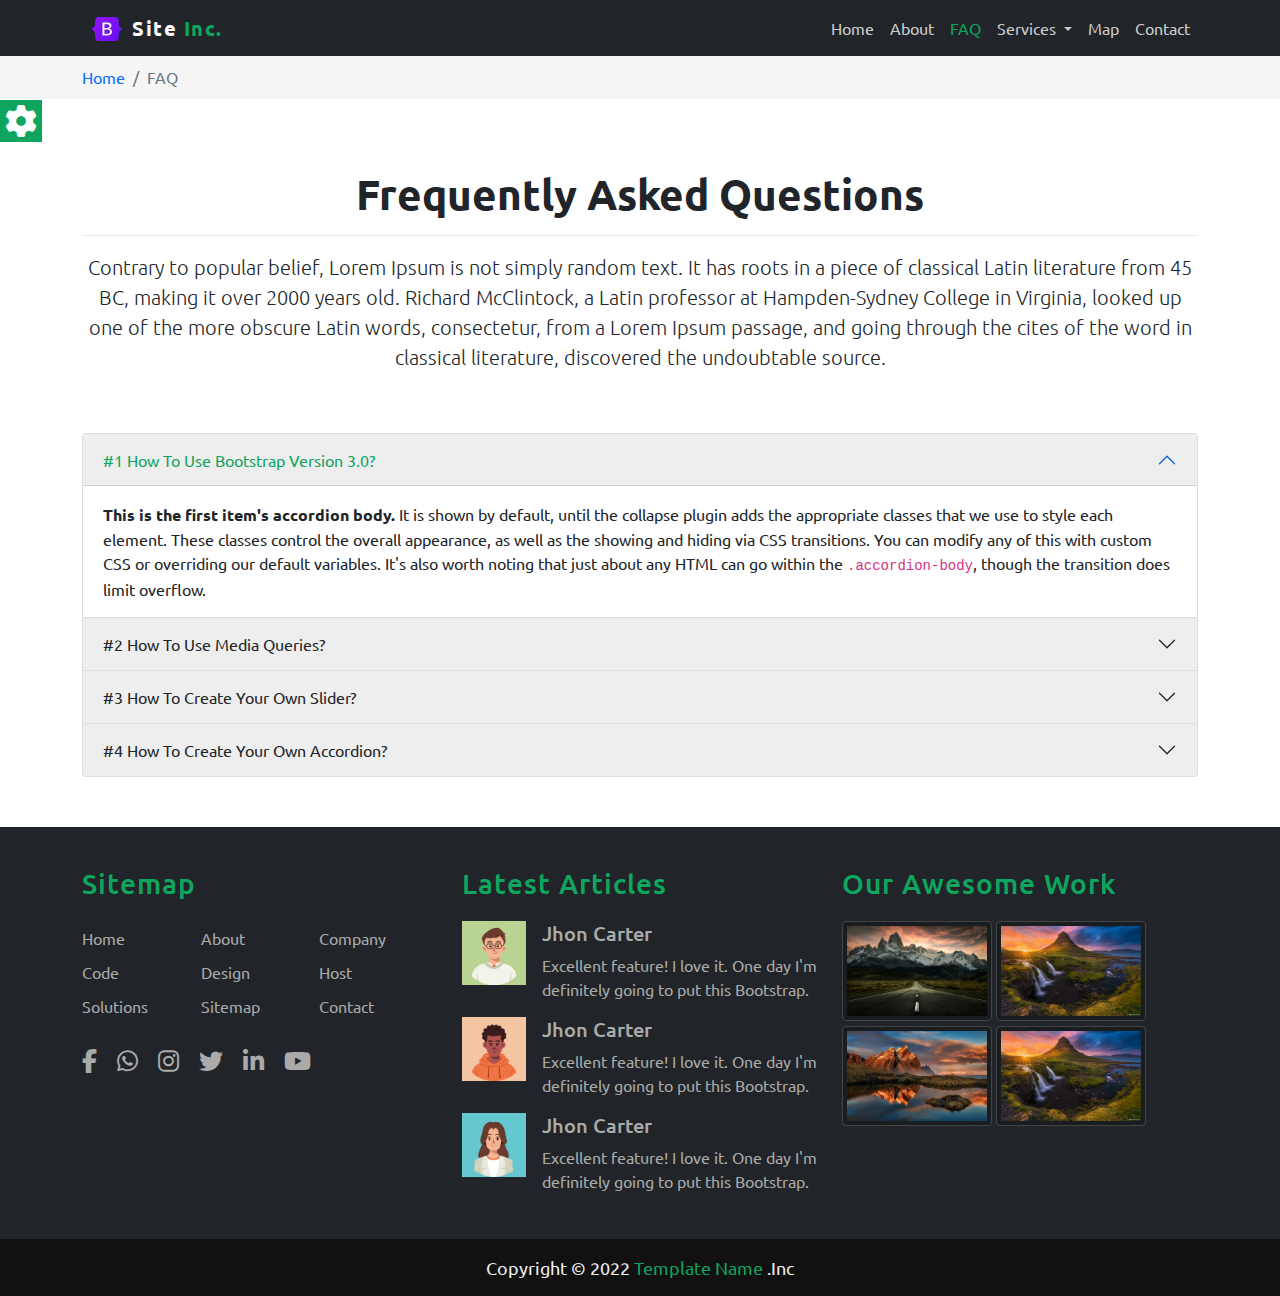
<file: faq.html>
<!DOCTYPE html>
<html lang="en">
<head>
    <meta charset="UTF-8">
    <meta http-equiv="X-UA-Compatible" content="IE=edge">
    <!-- First Mobile Meta -->
    <meta name="viewport" content="width=device-width, initial-scale=1.0">
    <title>FAQ</title>
    <link rel="stylesheet" href="https://cdn.jsdelivr.net/npm/bootstrap-icons@1.8.3/font/bootstrap-icons.css">
    <link rel="stylesheet" href="css/bootstrap.css">
    <link rel="stylesheet" href="https://cdnjs.cloudflare.com/ajax/libs/font-awesome/6.1.1/css/all.min.css">
    <link rel="stylesheet" href="css/style.css">
    <link rel="stylesheet" href="css/pages.css">
    <link rel="stylesheet" href="css/media.css">
    <link rel="stylesheet" href="css/default_theme.css">
    <link rel="stylesheet" href="css/hover.css">
    <!--[if It IE 9]>
    <script src="js/html5shiv.min.js"></script>
    <script src="js/respond.min.js"></script>
    <![endif]-->
</head>
<body>

    <!-- Start Section Tool Box -->

    <section class="option-box">
        <div class="color-option">
            <h4>Color Option</h4>
            <ul class="list-unstyled">
                <li data-value="css/default_theme.css"></li>
                <li data-value="css/darkRed_theme.css"></li>
                <li data-value="css/purple_theme.css"></li>
                <li data-value="css/yellow_theme.css"></li>
                <li data-value="css/blue_theme.css"></li>
            </ul>
        </div>
        <i class="fa fa-gear fa-2x gear-check"></i>
    </section>

    <!-- End Section Tool Box -->

    <!-- Start Navbar -->
    
    <nav class="navbar fixed-top navbar-dark bg-dark navbar-expand-lg">
        <div class="container">
            <a class="navbar-brand" href="#">
                <img src="images/bootstrap-logo.svg" alt="" width="30" height="24" 
                class="d-inline-block align-text-bottom">Site <span>Inc.</span></a>
            <button class="navbar-toggler" type="button" data-bs-toggle="collapse" data-bs-target="#navbarSupportedContent" aria-controls="navbarSupportedContent" aria-expanded="false" aria-label="Toggle navigation">
                <span class="navbar-toggler-icon"></span>
            </button>
            <div class="collapse navbar-collapse" id="navbarSupportedContent">
                <ul class="navbar-nav me-auto mb-2 mb-lg-0">
                <li class="nav-item">
                    <a class="nav-link" aria-current="page" href="index.html">Home</a>
                </li>
                <li class="nav-item">
                    <a class="nav-link " href="about.html">About</a>
                </li>
                <li class="nav-item">
                    <a class="nav-link active" href="faq.html">FAQ</a>
                </li>
                <li class="nav-item dropdown">
                    <a class="nav-link dropdown-toggle" href="#" id="navbarDropdown" role="button" data-bs-toggle="dropdown" aria-expanded="false">
                    Services
                    </a>
                    <ul class="dropdown-menu" aria-labelledby="navbarDropdown">
                    <li><a class="dropdown-item" href="#">Programming</a></li>
                    <li><a class="dropdown-item" href="#">Web Design</a></li>
                    <li><a class="dropdown-item" href="#">Graphic Design</a></li>
                    <li><hr class="dropdown-divider"></li>
                    <li><a class="dropdown-item" href="#">Web Hosting</a></li>
                    </ul>
                </li>
                <li class="nav-item">
                    <a class="nav-link" href="#">Map</a>
                </li>
                <li class="nav-item">
                    <a class="nav-link" href="#">Contact</a>
                </li>
                </ul>
            </div>
        </div>
    </nav>

    <!-- End Navbar -->

    <!-- Start Breadcrumb -->
    <div class="breadcrumb-holder">
        <div class="container">
            <ol class="breadcrumb">
                <li class="breadcrumb-item"><a href="index.html">Home</a></li>
                <li class="breadcrumb-item active" aria-current="page">FAQ</li>
            </ol>
        </div>
    </div>

    <!-- End Breadcrumb -->

    <!-- Start FAQ Intro-->

    <section class="faq text-center">
        <div class="container">
            <h1>Frequently Asked Questions</h1>
            <hr>
            <p class="lead">Contrary to popular belief, Lorem Ipsum is not simply random text. It has roots in a piece of classical Latin literature from 45 BC, making it over 2000 years old. Richard McClintock, a Latin professor at Hampden-Sydney College in Virginia, looked up one of the more obscure Latin words, consectetur, from a Lorem Ipsum passage, and going through the cites of the word in classical literature, discovered the undoubtable source.</p>
        </div>
    </section>

    <!-- End FAQ Intro -->

    <!-- Start FAQ Accordion -->

    <section class="faq-questions">
        <div class="container">
            <div class="accordion" id="accordionExample">
                <div class="accordion-item">
                  <h2 class="accordion-header" id="headingOne">
                    <button class="accordion-button" type="button" data-bs-toggle="collapse" data-bs-target="#collapseOne" aria-expanded="true" aria-controls="collapseOne">
                      #1 How To Use Bootstrap Version 3.0?
                    </button>
                  </h2>
                  <div id="collapseOne" class="accordion-collapse collapse show" aria-labelledby="headingOne" data-bs-parent="#accordionExample">
                    <div class="accordion-body">
                      <strong>This is the first item's accordion body.</strong> It is shown by default, until the collapse plugin adds the appropriate classes that we use to style each element. These classes control the overall appearance, as well as the showing and hiding via CSS transitions. You can modify any of this with custom CSS or overriding our default variables. It's also worth noting that just about any HTML can go within the <code>.accordion-body</code>, though the transition does limit overflow.
                    </div>
                  </div>
                </div>
                <div class="accordion-item">
                  <h2 class="accordion-header" id="headingTwo">
                    <button class="accordion-button collapsed" type="button" data-bs-toggle="collapse" data-bs-target="#collapseTwo" aria-expanded="false" aria-controls="collapseTwo">
                        #2 How To Use Media Queries?
                    </button>
                  </h2>
                  <div id="collapseTwo" class="accordion-collapse collapse" aria-labelledby="headingTwo" data-bs-parent="#accordionExample">
                    <div class="accordion-body">
                      <strong>This is the second item's accordion body.</strong> It is hidden by default, until the collapse plugin adds the appropriate classes that we use to style each element. These classes control the overall appearance, as well as the showing and hiding via CSS transitions. You can modify any of this with custom CSS or overriding our default variables. It's also worth noting that just about any HTML can go within the <code>.accordion-body</code>, though the transition does limit overflow.
                    </div>
                  </div>
                </div>
                <div class="accordion-item">
                  <h2 class="accordion-header" id="headingThree">
                    <button class="accordion-button collapsed" type="button" data-bs-toggle="collapse" data-bs-target="#collapseThree" aria-expanded="false" aria-controls="collapseThree">
                        #3 How To Create Your Own Slider?
                    </button>
                  </h2>
                  <div id="collapseThree" class="accordion-collapse collapse" aria-labelledby="headingThree" data-bs-parent="#accordionExample">
                    <div class="accordion-body">
                      <strong>This is the third item's accordion body.</strong> It is hidden by default, until the collapse plugin adds the appropriate classes that we use to style each element. These classes control the overall appearance, as well as the showing and hiding via CSS transitions. You can modify any of this with custom CSS or overriding our default variables. It's also worth noting that just about any HTML can go within the <code>.accordion-body</code>, though the transition does limit overflow.
                    </div>
                  </div>
                </div>
                <div class="accordion-item">
                    <h2 class="accordion-header" id="headingFour">
                      <button class="accordion-button collapsed" type="button" data-bs-toggle="collapse" data-bs-target="#collapseFour" aria-expanded="false" aria-controls="collapseFour">
                        #4 How To Create Your Own Accordion?
                      </button>
                    </h2>
                    <div id="collapseFour" class="accordion-collapse collapse" aria-labelledby="headingFour" data-bs-parent="#accordionExample">
                      <div class="accordion-body">
                        <strong>This is the third item's accordion body.</strong> It is hidden by default, until the collapse plugin adds the appropriate classes that we use to style each element. These classes control the overall appearance, as well as the showing and hiding via CSS transitions. You can modify any of this with custom CSS or overriding our default variables. It's also worth noting that just about any HTML can go within the <code>.accordion-body</code>, though the transition does limit overflow.
                      </div>
                    </div>
                  </div>
              </div>
        </div>
    </section>

    <!-- End FAQ Accordion -->

    <!-- Start Section Ultimate Footer -->

    <section class="footer">
        <div class="container">
            <div class="row">
                <div class="col-lg-4 col-md-6">
                    <h3>Sitemap</h3>
                    <ul class="list-unstyled three-columns">
                        <li>Home</li>
                        <li>About</li>
                        <li>Company</li>
                        <li>Code</li>
                        <li>Design</li>
                        <li>Host</li>
                        <li>Solutions</li>
                        <li>Sitemap</li>
                        <li>Contact</li>
                    </ul>
                    <ul class="list-unstyled social-icons">
                        <li><i class="fa-brands fa-facebook-f"></i></li>
                        <li><i class="fa-brands fa-whatsapp"></i></li>
                        <li><i class="fa-brands fa-instagram"></i></li>
                        <li><i class="fa-brands fa-twitter"></i></li>
                        <li><i class="fa-brands fa-linkedin-in"></i></li>
                        <li><i class="fa-brands fa-youtube"></i></li>
                    </ul>
                </div>
                <div class="col-lg-4 col-md-6">
                    <h3>Latest Articles</h3>
                    <div class="d-flex">
                        <div class="flex-shrink-0">
                            <img src="images/001-02.jpg" alt="Image 1">
                        </div>
                        <div class="flex-grow-1 ms-3">
                            <h5>Jhon Carter</h5>
                            <p>Excellent feature! I love it. One day I'm definitely going to put this Bootstrap.</p>
                        </div>
                    </div>

                    <div class="d-flex">
                        <div class="flex-shrink-0">
                            <img src="images/002-02.jpg" alt="Image 2">
                        </div>
                        <div class="flex-grow-1 ms-3">
                            <h5>Jhon Carter</h5>
                            <p>Excellent feature! I love it. One day I'm definitely going to put this Bootstrap.</p>
                        </div>
                    </div>

                    <div class="d-flex">
                        <div class="flex-shrink-0">
                            <img src="images/003-02.jpg" alt="Image 3">
                        </div>
                        <div class="flex-grow-1 ms-3">
                            <h5>Jhon Carter</h5>
                            <p>Excellent feature! I love it. One day I'm definitely going to put this Bootstrap.</p>
                        </div>
                    </div>
                </div>
                <div class="col-lg-4 image-text-center">
                    <h3>Our Awesome Work</h3>
                    <img class="img-thumbnail" src="images/01.jpg" alt="">
                    <img class="img-thumbnail" src="images/02.jpg" alt="">
                    <img class="img-thumbnail" src="images/03.jpg" alt="">
                    <img class="img-thumbnail" src="images/02.jpg" alt="">
                </div>
            </div>
        </div>
        <div class="copyright text-center">
            Copyright &copy; 2022 <span>Template Name</span> .Inc
        </div>

    </section>

    <!-- End Section Ultimate Footer -->



    <!-- Start Scroll Button -->

    <div id="scroll-top">
        <i class="fa fa-chevron-up fa-3x"></i>
    </div>

    <!-- End Scroll Button -->


    <script src="js/jquery-3.6.0.min.js"></script>
    <script src="js/bootstrap.min.js"></script>
    <script src="js/plugins.js"></script>


</body>
</html>
</file>
<file: css/media.css>
/* Smart Phone And Tablets */

@media (max-width: 767px)
{
    .navbar-dark .navbar-nav > li > a
    {
        padding-top: 5px;
        padding-bottom: 5px;
    }
    .our-clients ul li img
    {
        width: 30%;
    }

    .footer .image-text-center {text-align: center;}
}

/* Small Screen */

@media (min-width: 768px) and (max-width: 991px)
{
    
}

/* Medium Screen */

@media (min-width: 992px) and (max-width: 1199px)
{
    
}

/* Large Screen */

@media (min-width: 1200px) 
{
    
}
</file>
<file: css/default_theme.css>
/**** Start Default Theme ****/

.navbar-dark .navbar-brand span,
.navbar-dark .navbar-nav .nav-item .nav-link:hover,
.navbar-dark .navbar-nav .show > .nav-link,
.navbar-dark .navbar-nav .nav-link.active,
.dropdown-divider,
.about h1 span,
.features .feat i,
.testimonials span,
.price-table .price-box h2,
.subscribe .h1,
.footer h3,
.footer .copyright span,
.price-table .price-box a,
#scroll-top,
.about-features i,
.about-ceo h2,
.accordion-button:not(.collapsed)
{color: #0ea55e;}

.dropdown-item:hover,
.carousel-indicators .active,
.option-box .gear-check,
.price-table .price-box a:hover,
.our-skills button
{background-color: #0ea55e;}

.option-box .color-option,
.price-table .price-box a
{border: 3px solid #0ea55e;}

.our-team .team,
.statistics .data,
.contact-us .fields
{background-color: rgba(14, 165, 94, 0.8);}

.dropdown-menu {border-top: 3px solid #0ea55e;}

.accordion-button:focus {
    border-color: #0ea55e;
    box-shadow: 0 0 0 0.25rem rgba(14, 165, 94, 0.25);}

/**** End Default Theme ****/
</file>
<file: css/pages.css>
/* Start About Us */

body {overflow:auto;}

.breadcrumb-holder{
    background-color: #f5f5f5;
}

.breadcrumb-holder .breadcrumb-item a {text-decoration: none;}

.breadcrumb{
    padding: 10px 0;
    margin: 0;
}

.about-us {padding: 70px 0;}

.about-us h1 {
    font-weight: bold;
    font-size: 42px;
}

.about-us img {margin-top: 10px;}

.about-us hr {opacity: .1;}

.about-features {
    padding: 0 0 70px;
}



.about-features h3 {font-weight: bold; margin-top: 15px;}

.about-features p {margin-bottom: 20px;}

.about-ceo {
    background-color: #eee;
    padding-top: 40px;
}

.about-ceo h2 {
    font-weight: bold;
    margin-bottom: 25px;
}

.about-ceo .lead {line-height: 1.8;}

.about-ceo img {
    width: 50%;
    transform: scaleX(-1);
	filter: FlipH;
    margin-left: 100px;
}

.about-ceo .btn-primary {
    background-color: #333;
    border-color: #333;
    display: inline-block;
    margin-bottom: 20px;
}

.about-ceo .btn-primary:hover {
    opacity: .8;
}

/* End About Us */

/* Start FAQ */

.faq {
    padding: 70px 0;
}

.faq h1 {
    font-weight: bold;
    font-size: 42px;
}

.faq hr {opacity: .1;}

.faq-questions {
    margin: -25px 0 50px 0;
}

.faq-questions .accordion-header .accordion-button {
    background-color: #eee;
}

/* End FAQ */
</file>
<file: css/style.css>
@import url("https://cdn.jsdelivr.net/npm/bootstrap-icons@1.8.3/font/bootstrap-icons.css");
@import url('https://fonts.googleapis.com/css2?family=Ubuntu:ital,wght@0,300;0,400;0,500;0,700;1,300;1,400;1,500;1,700&display=swap');

*{font-family: 'Ubuntu', sans-serif;}

body {padding-top: 55px; overflow: hidden;
}

/************* Start Overriding Bootstrap *************/

/* Color Logo Text */

.navbar-dark .navbar-brand {font-weight: bold; letter-spacing: 1.5px;}

/* Color Pages */

.navbar-dark .navbar-nav .nav-link {color: #ccc;}

/* Hover in Pages */

/* Active Page */

/* Color DropMenu & Background */

.dropdown-menu {color: white; background-color: #212529; min-width: 200px;}

/* Color DropMenu Item */

.dropdown-item {
    color: #ccc;
    -webkit-transition: padding 0.5s ease;
    -moz-transition: padding 0.5s ease;
    -o-transition: padding 0.5s ease;
    transition: padding 0.5s ease;}

/* Hover in DropMenu Item */

.dropdown-item:hover {color: white; padding-left: 25px;}

/* Right Pages */

.navbar-collapse {flex-grow: 0;}

/* Margin form right img logo */

.navbar-brand img {margin: 0 10px;}

/* Color Line in DropMenu */

/* Height Images Slide */

.carousel-fade .carousel-item {width: 100%; max-height: 600px;}

.carousel-fade .carousel-item img {max-width: 100%; height: 600px;}

/* Start Section Tool Box */

.option-box {position: fixed; top: 100px; left: 0; z-index: 9999;}

.option-box:hover{opacity: .8;}

.option-box .color-option {float: left; background: #333; color: #fff; padding: 10px; display: none;}

.option-box .color-option ul {margin-bottom: 0;}

.option-box .color-option ul li {
    width: 20px;
    height: 20px;
    display: inline-block;
    margin-right: 3px;
    cursor: pointer;
    border-radius: 50%;}

.option-box .color-option ul li:hover{opacity: .8;}

.option-box .gear-check {padding: 5px; color: #fff; cursor: pointer;}

/* End Section Tool Box */

/* Start Section About */

.about {padding: 60px 0;}

.about h1 {font-weight: bold;}

.about .lead {color: #888; font-size: 25px; margin-top: 15px;}

/* End Section About */

/* Start Section Features */

.features {background-color: #eee; padding: 50px 0;}

.features .h1 {margin-bottom: 50px;}

.features .feat {margin-bottom: 30px;}

.features .feat h4 {margin-top: 10px; margin-bottom: 10px;}

.features .feat p {line-height: 2em;}

.features .feat i {font-size: 2em;}

/* End Section Features */

/* Start Testimonials */

.testimonials {padding: 50px 0;}

.testimonials .h1 {font-weight: bold;margin-bottom: 15px;}

.testimonials .lead {line-height: 2em; margin-bottom: 10px;}

.testimonials span {font-size: 18px; font-weight: bold;}

.testimonials .carousel-inner {min-height: 100px;}

.testimonials .carousel-indicators {
    position: static;
    width: 100%;
    margin-left: auto;
    padding-top: 10px;}

.testimonials .carousel-indicators button {
    text-indent: 0;
    width: 80px;
    height: 80px;
    opacity: 0.3;
    border-radius: 50%;
    margin: 10px 10px;
    border: 2px solid #fff;
    overflow: hidden;
    -webkit-transition: all 0.5s ease;
    -moz-transition: all 0.5s ease;
    -o-transition: all 0.5s ease;
    transition: all 0.5s ease;}

.testimonials .carousel-indicators button.active {
    opacity: 1;
    width: 80px;
    height: 80px;
    background: none;}

.testimonials .carousel-indicators button img {max-width: 100%; border-radius: 50%;}

.testimonials .carousel-indicators button:hover {opacity: 0.5;}
/* End Testimonials */

/* Start Price Table */

.price-table {background-color: #eee; padding: 50px;}

.price-table .h1 {margin-bottom: 50px;}

.price-table .price-box {
    background-color: #fff;
    padding: 10px;
    border: 1px solid #ddd;
    margin-bottom: 25px;}

.price-table .price-box h2 {margin: 5px 0 15px 0;}

.price-table .price-box a {
    background: none;
    font-weight: bold;
    margin-bottom: 10px;
    border-radius: 0;}

.price-table .price-box a:hover {color: #fff;}

.price-table .price-box:hover p {
    -webkit-transform: scale(1.1,1.1)rotate(360deg);
    -moz-transform: scale(1.1,1.1)rotate(360deg);
    -o-transform: scale(1.1,1.1)rotate(360deg);
    transform: scale(1.1,1.1)rotate(360deg);
    border: 2px solid #dfdfdf;}

.price-table .price-box p {
    font-size: 35px; 
    font-weight: bold; 
    color: #666;
    width: 100px;
    height: 100px;
    border-radius: 100%;
    background-color: #f3f3f3;
    line-height: 100px;
    display: inline-block;
    border: 2px solid #fff;
    -webkit-transition-duration: 0.7s;
    -moz-transition-duration: 0.7s;
    -o-transition-duration: 0.7s;
    transition-duration: 0.7s;}

.price-table .price-box ul {line-height: 250%; font-size: 18px;}

.price-table .price-box ul li {color: #666;}

/* End Price Table */

/* Start Our Team */

.our-team {
    background: url('../images/back.jpg') no-repeat center center fixed;
    -webkit-background-size: cover;
    -moz-background-size: cover;
    -o-background-size: cover;
    background-size: cover;}

.our-team .team {color: #fff; padding: 50px;
}

.our-team .h1 {margin-bottom: 50px; color: #fff;}

.our-team .person {margin-bottom: 40px;}

.our-team .person img {margin-bottom: 10px; width: 50%;}

.our-team .person a {
    color: #fff;
    font-size: 1.1em;
    margin: 0 3px;
    -webkit-transition:all 0.5s ease-in-out;
    -moz-transition:all 0.5s ease-in-out;
    -o-transition:all 0.5s ease-in-out;
    transition:all 0.5s ease-in-out;}

.our-team .person a:hover {color: #212529;}

/* End Our Team */

/* Start Subscribe */

.subscribe {padding: 50px 0 70px 0; background-color: #eee;}

.subscribe .h1 {letter-spacing: 2px; margin-bottom: 20px;}

.subscribe p {margin-bottom: 30px; }

.subscribe .form-control {
    border-radius: 0;
    margin-right: -5px;
    width: 300px;
    display: inline-block;}

.subscribe button {border-radius: 0; vertical-align: 0;}

/* End Subscribe */

/* Start Stats */

.statistics {
    background: url('../images/back.jpg') no-repeat center center fixed;
    -webkit-background-size: cover;
    -moz-background-size: cover;
    -o-background-size: cover;
    background-size: cover;}

.statistics .data {color: #fff; padding-top: 50px; padding-bottom: 50px;}

.statistics .h1 {margin-bottom: 50px; color: #fff;}

.statistics .stats {margin-bottom: 20px;}

.statistics .stats:hover {
    color: #212529;
    -webkit-transition:all 0.5s ease-in-out;
    -moz-transition:all 0.5s ease-in-out;
    -o-transition:all 0.5s ease-in-out;
    transition:all 0.5s ease-in-out;}

.statistics p {font-size: 60px; font-weight: 800; margin-bottom: 0;}

.statistics span {font-size: 18px; display: inline-block;}

/* End Stats */

/* Start Skills */

.our-skills {padding-top: 50px; padding-bottom: 50px;}

.our-skills .h1 {margin-bottom: 50px;}

.our-skills h3 {font-weight: bold; margin-top: 0;}

.our-skills button {color: #fff; border-radius: 0; margin-bottom: 20px;}

.our-skills button:hover {
    opacity: 0.8;
    color: #fff;
    -webkit-transition:all 0.2s ease-in-out;
    -moz-transition:all 0.2s ease-in-out;
    -o-transition:all 0.2s ease-in-out;
    transition:all 0.2s ease-in-out;}

.our-skills .progress {height: 35px; margin-bottom: 25px;}

.our-skills .progress-bar {
    font-size: 15px;
    font-weight: bold;
    text-align: left;
    text-indent: 10px;
    line-height: 35px;
    background-color: #212529;}

/* End Skills */

/* Start Contact Us */

.contact-us {
    background: url('../images/back.jpg') no-repeat center center fixed;
    -webkit-background-size: cover;
    -moz-background-size: cover;
    -o-background-size: cover;
    background-size: cover;
    min-height: 300px;}

.contact-us .fields {min-height: 300px; padding-top: 50px; padding-bottom: 50px;}

.contact-us .form-group {margin-bottom: 15px;}

.contact-us button {width: 100%;}

.contact-us .h1,
.contact-us i {color: #fff;}

.contact-us p {margin-bottom: 50px; color: #fff;}

.contact-us textarea {height: 87px;}

.contact-us input[type="text"],
.contact-us textarea {background: #212529; color: #fff; border: none;}

/* End Contact Us*/

/* Start Section Contact Our Clients */

.our-clients {margin: 30px 0;}

.our-clients ul{text-align: center;}

.our-clients ul li{display: inline-block; margin: 10px 10px;}

.our-clients ul li img {width: 80%; transition: all 0.4s ease-in-out; cursor: pointer;}

.our-clients ul li img:hover {opacity: .8; }

/* End Section Contact Our Clients */

/* Start Footer */

.footer {background: #212529; color: #aaa; padding-top: 10px;}

.footer a {color: #aaa;}

.footer a:hover{color: #fff;}

.footer h3 {letter-spacing: 1px; margin: 30px 0 20px;}

.footer .three-columns {overflow: hidden;}

.footer .three-columns li {width: 33.3333%; float: left; padding: 5px 0; transition: all 0.4s ease-in-out;}

.footer .social-icons {overflow: hidden; margin: 20px 0;}

.footer .social-icons li {float: left; margin-right: 20px; font-size: 1.5em; transition: all 0.4s ease-in-out;}

.footer .social-icons li:hover,
.footer .three-columns li:hover{color: #fff; cursor: pointer;}

.footer .d-flex img {width: 64px; height: 64px;}

.footer img {width: 150px; height: 100px;}

.footer .img-thumbnail {background: rgba(0, 0, 0, 0.2); border: 1px solid #444; margin-bottom: 5px;}

.footer .copyright {background: #111; color: #eee; padding: 15px 0; margin-top: 30px; font-size: 18px;}

/* End Footer */

/* Start Section Loading */

.loading-overlay{
    background-color: #222;
    color: #fff;
    position: fixed;
    left: 0;
    top: 0;
    width: 100%;
    height: 100%;
    z-index: 99999;}

.spinner {width: 60px; height: 60px; position: relative; margin: 300px auto;}
  
  .double-bounce1, .double-bounce2 {
    width: 100%;
    height: 100%;
    border-radius: 50%;
    background-color: #fff;
    opacity: 0.6;
    position: absolute;
    top: 0;
    left: 0;
    -webkit-animation: sk-bounce 2.0s infinite ease-in-out;
    animation: sk-bounce 2.0s infinite ease-in-out;  }
  
  .double-bounce2 {-webkit-animation-delay: -1.0s; animation-delay: -1.0s;}
  
  @-webkit-keyframes sk-bounce {
    0%, 100% { -webkit-transform: scale(0.0) }
    50% { -webkit-transform: scale(1.0) }
  }
  
  @keyframes sk-bounce {
    0%, 100% { 
      transform: scale(0.0);
      -webkit-transform: scale(0.0);
    } 50% { 
      transform: scale(1.0);
      -webkit-transform: scale(1.0);
    }
  }

/* End Section Loading */

/* Start Scroll Up */

#scroll-top {
    width: 50px;
    height: 40px;
    text-align: center;
    position: fixed;
    right: 15px;
    bottom: 10px;
    z-index: 9999;
    cursor: pointer;
    display: none;}

#scroll-top:hover {opacity: 0.8;}
/* End Scroll Up */

h2{color: #212529;}


/************* End Overriding Bootstrap *************/
</file>
